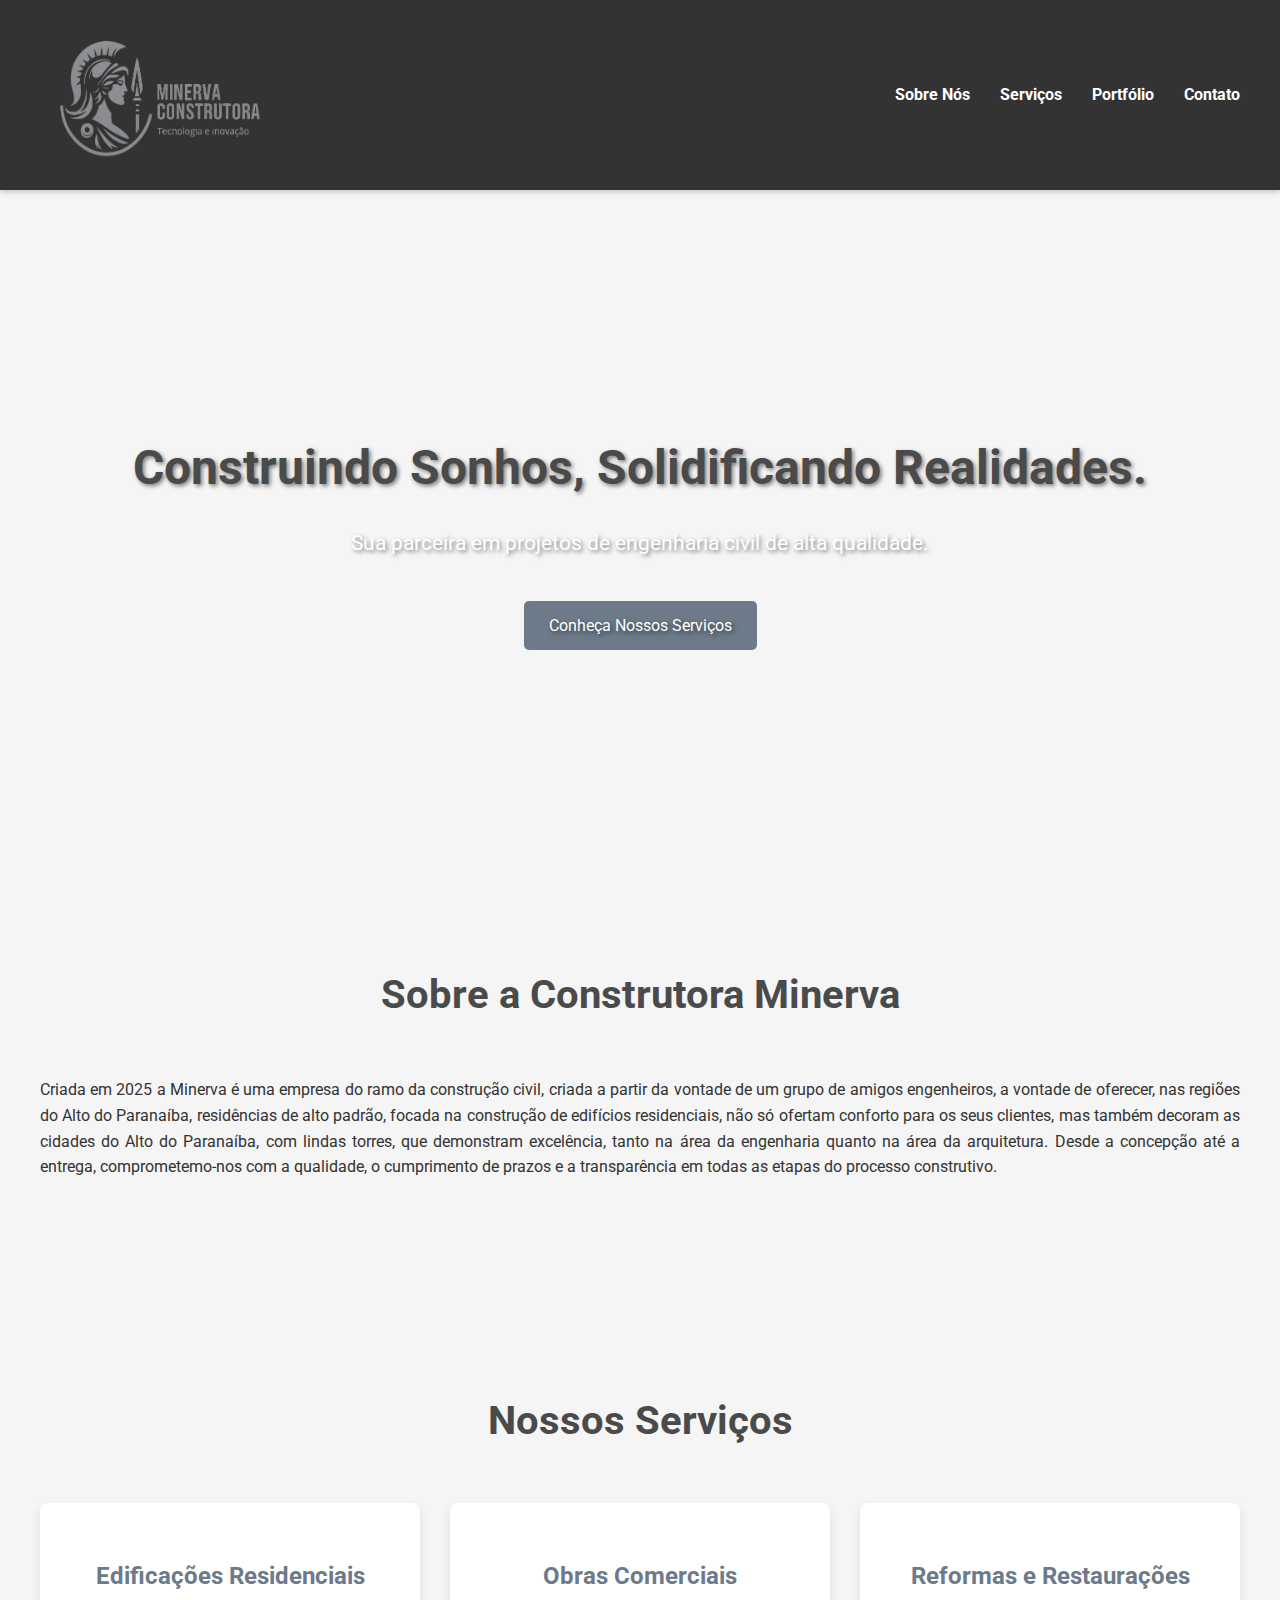
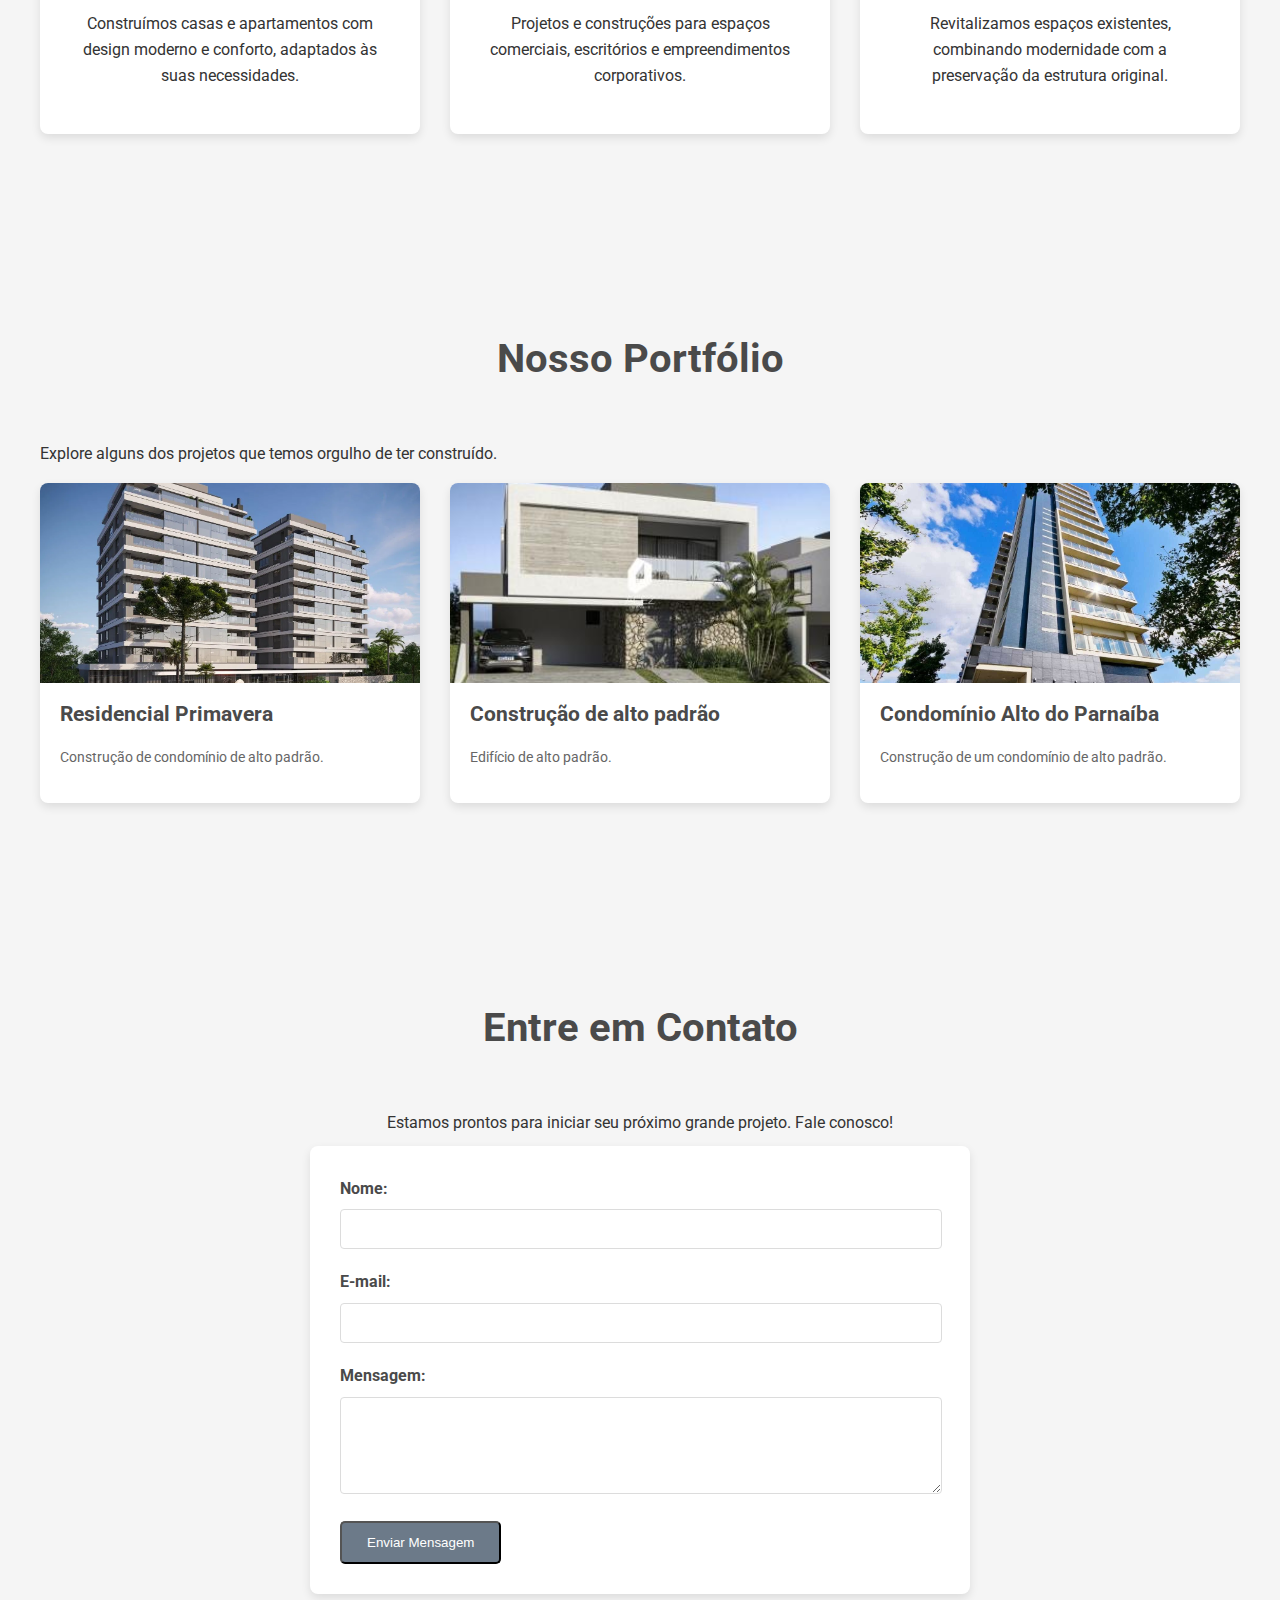
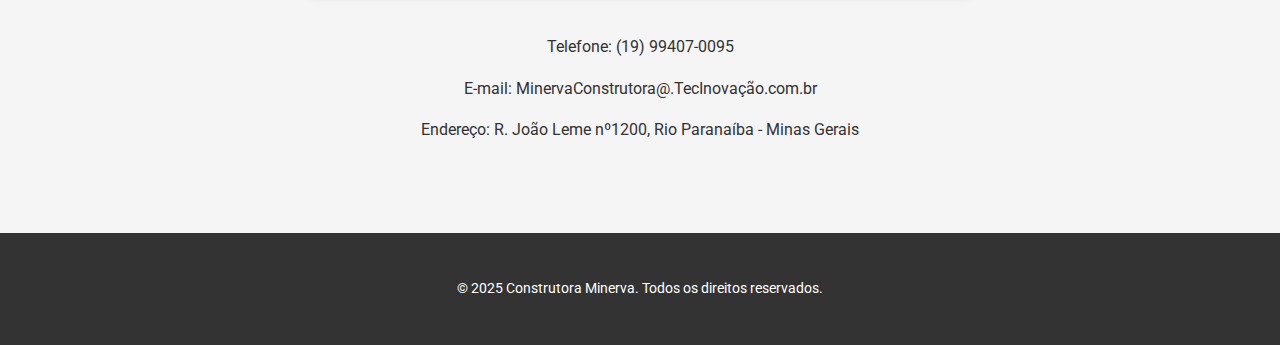
<file: index.html>
<!DOCTYPE html>
<html lang="pt-BR">
<head>
    <meta charset="UTF-8">
    <meta name="viewport" content="width=device-width, initial-scale=1.0">
    <title>Construtora Minerva - Construindo o Futuro</title>
    <link rel="stylesheet" href="style.css">
    <link href="https://fonts.googleapis.com/css2?family=Roboto:wght@400;700&display=swap" rel="stylesheet">
</head>
<body>

    <header>
        <div class="container">
            <img src="minerva top.png"  width="250" height="150">
            <nav>
                <ul>
                    <li><a href="#sobre">Sobre Nós</a></li>
                    <li><a href="#servicos">Serviços</a></li>
                    <li><a href="#portfolio">Portfólio</a></li>
                    <li><a href="#contato">Contato</a></li>
                </ul>
            </nav>
        </div>
    </header>

    <section id="hero">
        <div class="container">
            <h2>Construindo Sonhos, Solidificando Realidades.</h2>
            <p>Sua parceira em projetos de engenharia civil de alta qualidade.</p>
            <a href="#servicos" class="btn">Conheça Nossos Serviços</a>
        </div>
    </section>

    <section id="sobre" class="section-padding">
        <div class="container">
            <h2>Sobre a Construtora Minerva</h2>
            <p>Criada em 2025 a Minerva é uma empresa do ramo da construção civil, criada a partir da vontade de um grupo de amigos engenheiros, a vontade de oferecer, nas regiões do Alto do Paranaíba, residências de alto padrão, focada na construção de edifícios residenciais, não só ofertam conforto para os seus clientes, mas também decoram as cidades do Alto do Paranaíba, com lindas torres, que demonstram excelência,
                 tanto na área da engenharia quanto na área da arquitetura. Desde a concepção até a entrega, comprometemo-nos com a qualidade, o cumprimento de prazos e a transparência em todas as etapas do processo construtivo.</p>
        </div>
    </section>

    <section id="servicos" class="section-padding bg-light">
        <div class="container">
            <h2>Nossos Serviços</h2>
            <div class="servicos-grid">
                <div class="servico-item">
                    <h3>Edificações Residenciais</h3>
                    <p>Construímos casas e apartamentos com design moderno e conforto, adaptados às suas necessidades.</p>
                </div>
                <div class="servico-item">
                    <h3>Obras Comerciais</h3>
                    <p>Projetos e construções para espaços comerciais, escritórios e empreendimentos corporativos.</p>
                </div>
                <div class="servico-item">
                    <h3>Reformas e Restaurações</h3>
                    <p>Revitalizamos espaços existentes, combinando modernidade com a preservação da estrutura original.</p>
                </div>
            </div>
        </div>
    </section>

    <section id="portfolio" class="section-padding">
        <div class="container">
            <h2>Nosso Portfólio</h2>
            <p>Explore alguns dos projetos que temos orgulho de ter construído.</p>
            <div class="portfolio-grid">
                <div class="portfolio-item">
                    <img src="residencial primavera.webp" alt="Projeto Residencial moderno">
                    <h4>Residencial Primavera</h4>
                    <p>Construção de condomínio de alto padrão.</p>
                </div>
                <div class="portfolio-item">
                    <img src="casa alto padrão.jpg" alt="Edifício comercial imponente">
                    <h4>Construção de alto padrão</h4>
                    <p>Edifício de alto padrão.</p>
                </div>
                <div class="portfolio-item">
                    <img src="condominio-de-alto-padrao.jpg" alt="Obras de infraestrutura urbana">
                    <h4>Condomínio Alto do Parnaíba</h4>
                    <p>Construção de um condomínio de alto padrão.</p>
                </div>
            </div>
        </div>
    </section>

    <section id="contato" class="section-padding bg-light">
        <div class="container">
            <h2>Entre em Contato</h2>
            <p>Estamos prontos para iniciar seu próximo grande projeto. Fale conosco!</p>
            <form action="#" method="POST"> <div class="form-group">
                    <label for="nome">Nome:</label>
                    <input type="text" id="nome" name="nome" required>
                </div>
                <div class="form-group">
                    <label for="email">E-mail:</label>
                    <input type="email" id="email" name="email" required>
                </div>
                <div class="form-group">
                    <label for="mensagem">Mensagem:</label>
                    <textarea id="mensagem" name="mensagem" rows="5" required></textarea>
                </div>
                <button type="submit" class="btn">Enviar Mensagem</button>
            </form>
            <p>Telefone: (19) 99407-0095</p>
            <p>E-mail: MinervaConstrutora@.TecInovação.com.br</p>
            <p>Endereço: R. João Leme nº1200, Rio Paranaíba - Minas Gerais</p>
        </div>
    </section>

    <footer>
        <div class="container">
            <p>&copy; 2025 Construtora Minerva. Todos os direitos reservados.</p>
        </div>
    </footer>

</body>
</html>
</file>
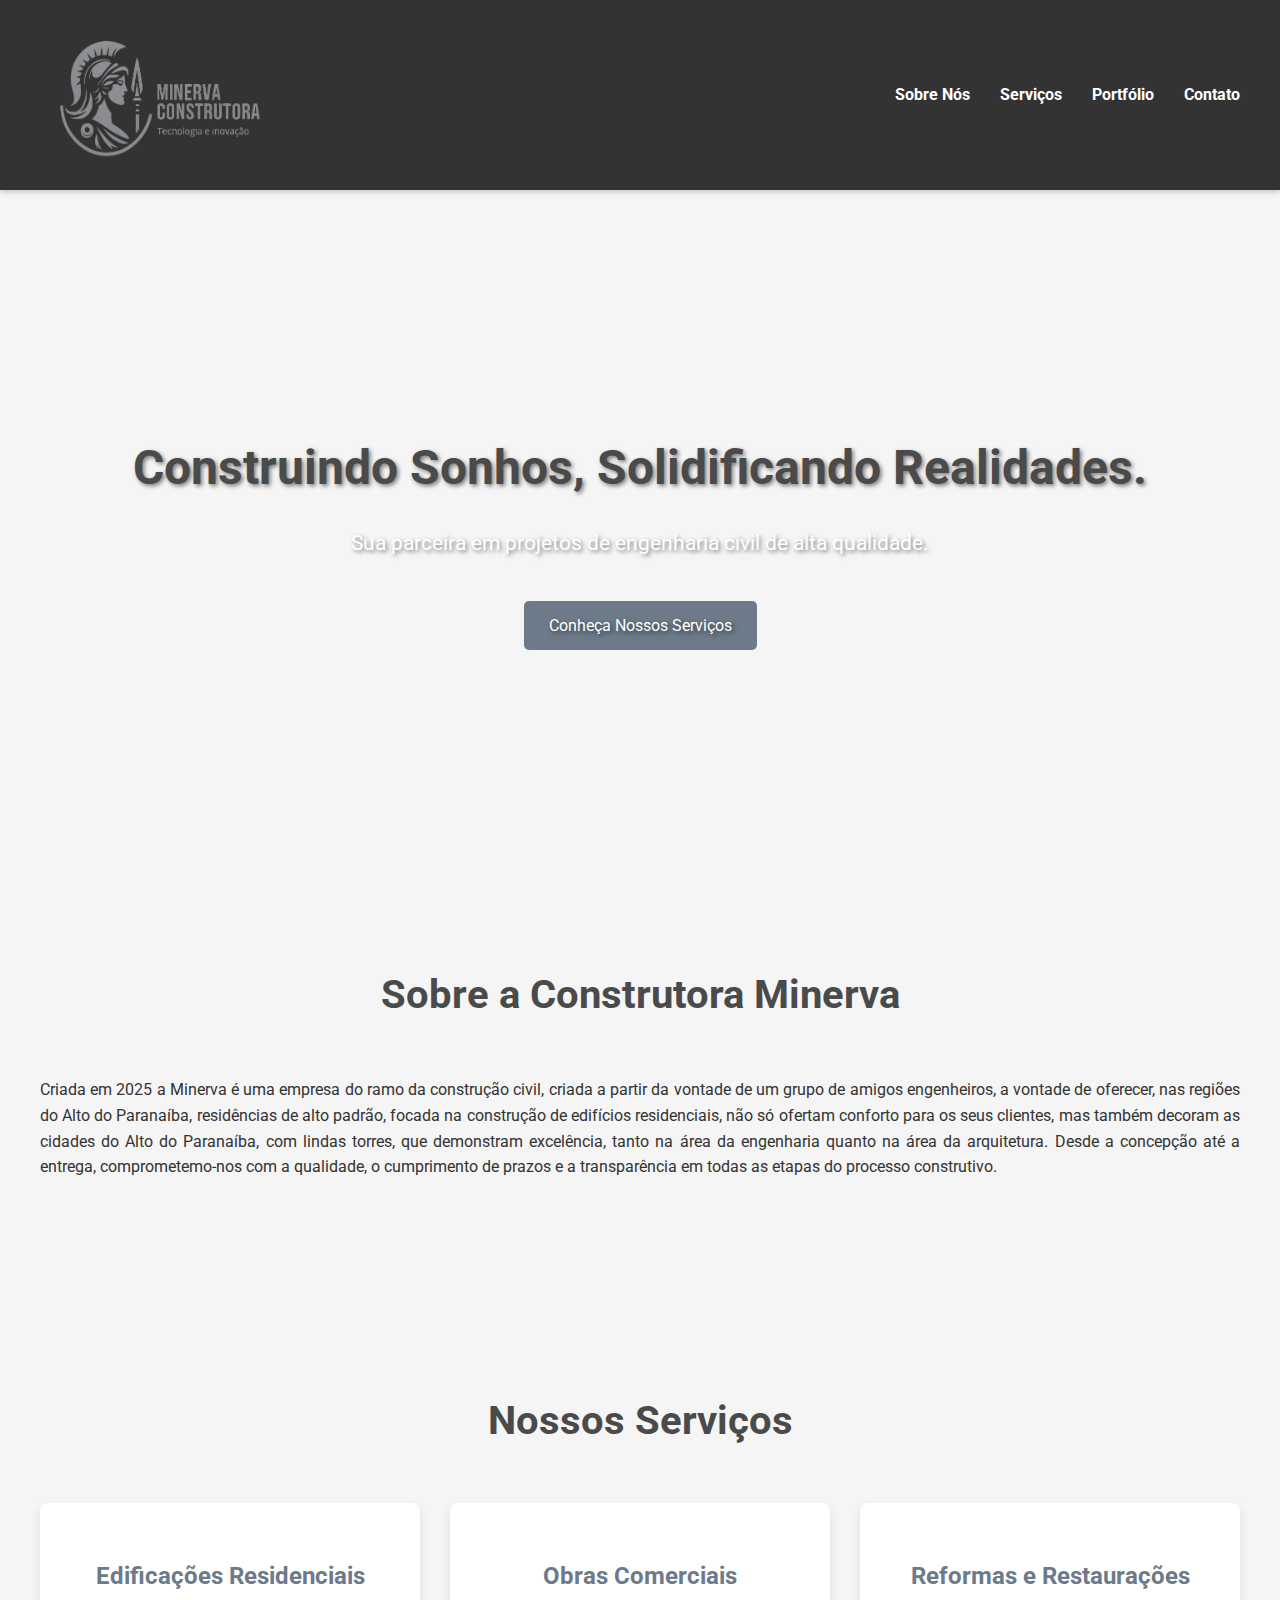
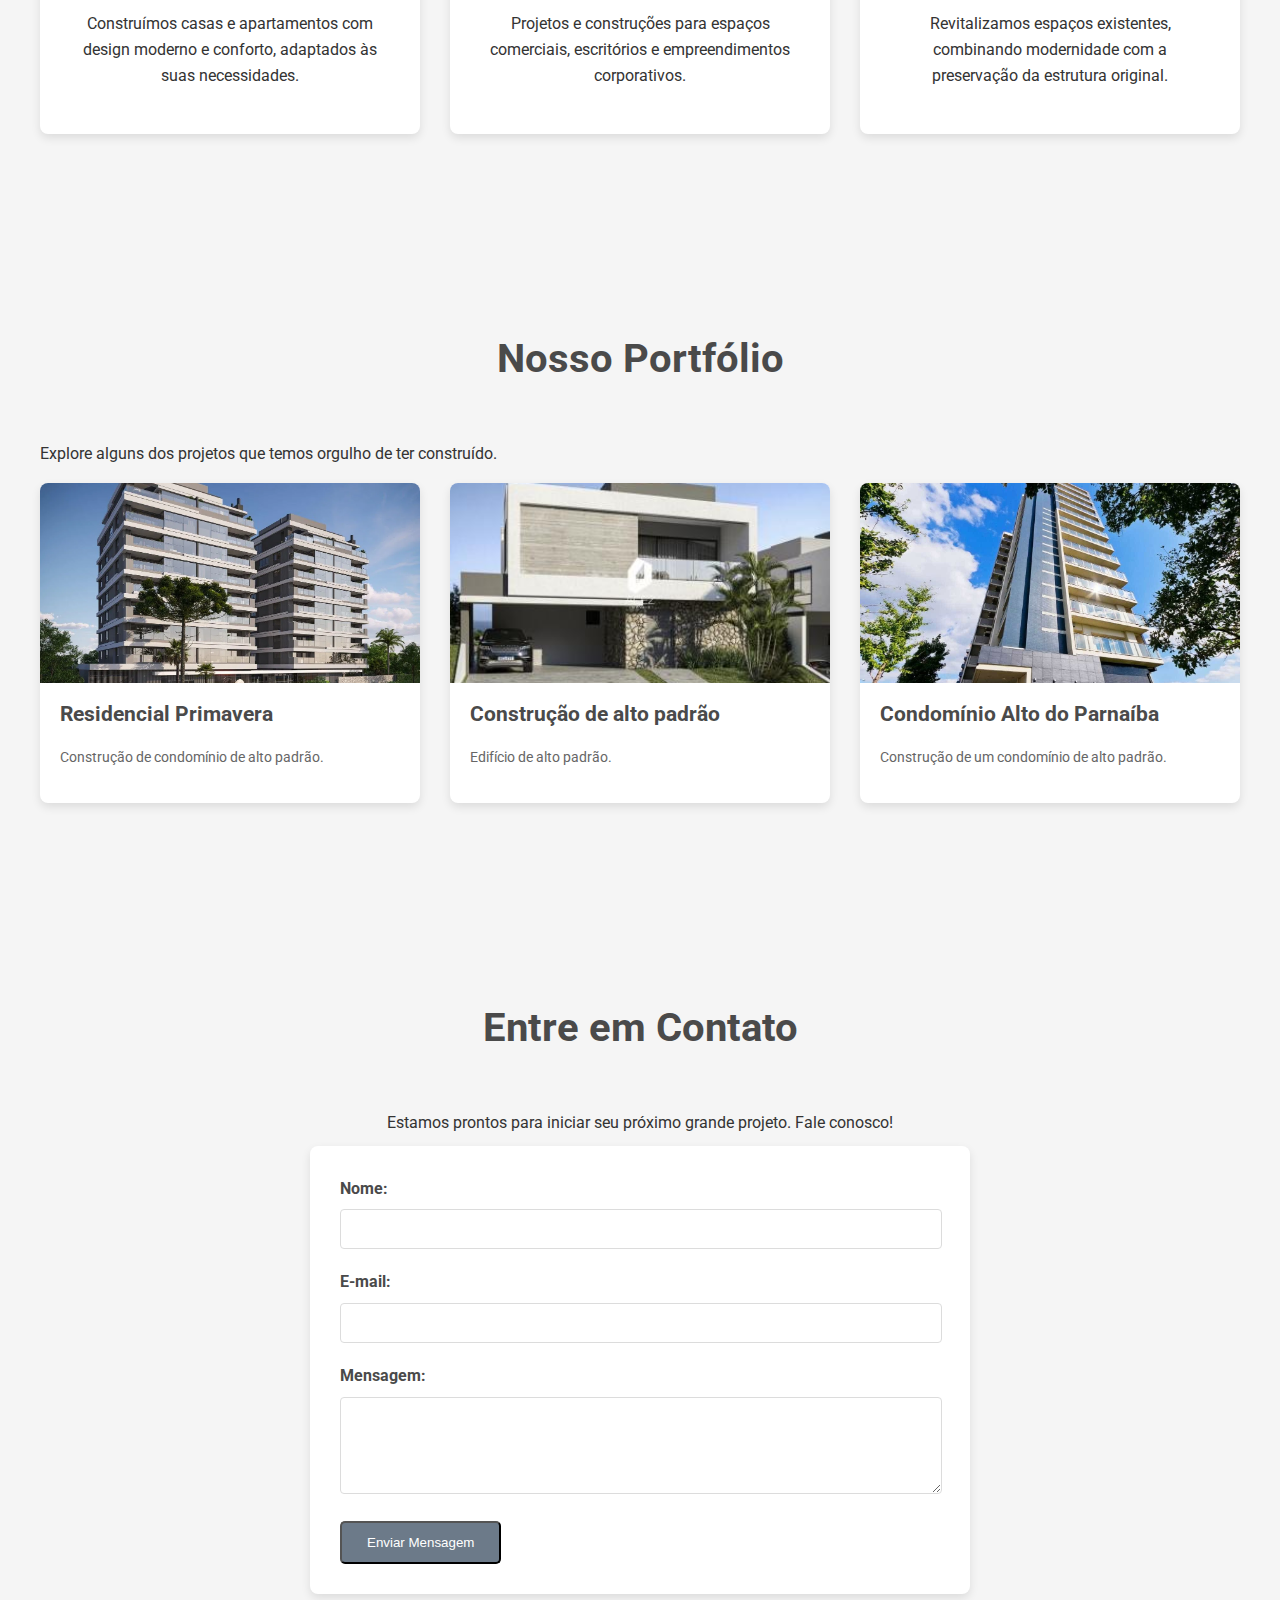
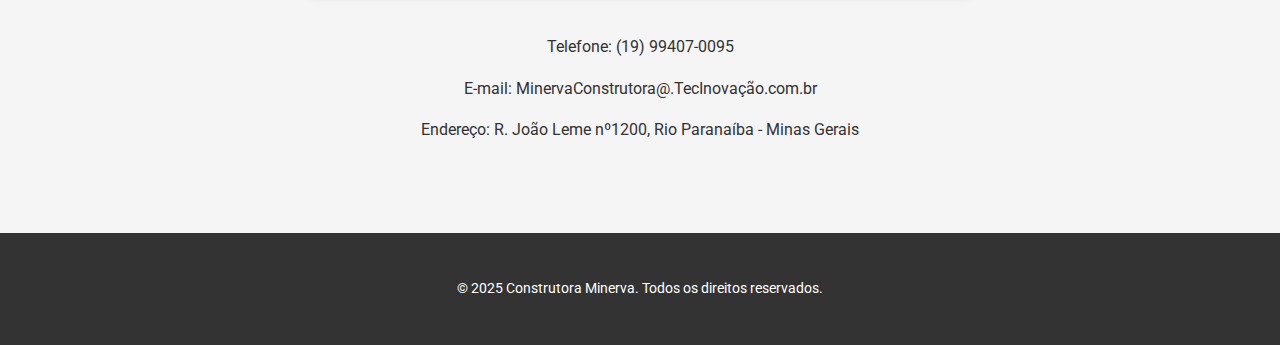
<file: linking.html>
<!DOCTYPE html>
<html lang="pt-BR">
<head>
    <meta charset="UTF-8">
    <meta name="viewport" content="width=device-width, initial-scale=1.0">
    <title>Construtora Minerva - Construindo o Futuro</title>
    <link rel="stylesheet" href="style.css">
    <link href="https://fonts.googleapis.com/css2?family=Roboto:wght@400;700&display=swap" rel="stylesheet">
</head>
<body>

    <header>
        <div class="container">
            <img src="minerva top.png"  width="250" height="150">
            <nav>
                <ul>
                    <li><a href="#sobre">Sobre Nós</a></li>
                    <li><a href="#servicos">Serviços</a></li>
                    <li><a href="#portfolio">Portfólio</a></li>
                    <li><a href="#contato">Contato</a></li>
                </ul>
            </nav>
        </div>
    </header>

    <section id="hero">
        <div class="container">
            <h2>Construindo Sonhos, Solidificando Realidades.</h2>
            <p>Sua parceira em projetos de engenharia civil de alta qualidade.</p>
            <a href="#servicos" class="btn">Conheça Nossos Serviços</a>
        </div>
    </section>

    <section id="sobre" class="section-padding">
        <div class="container">
            <h2>Sobre a Construtora Minerva</h2>
            <p>Criada em 2025 a Minerva é uma empresa do ramo da construção civil, criada a partir da vontade de um grupo de amigos engenheiros, a vontade de oferecer, nas regiões do Alto do Paranaíba, residências de alto padrão, focada na construção de edifícios residenciais, não só ofertam conforto para os seus clientes, mas também decoram as cidades do Alto do Paranaíba, com lindas torres, que demonstram excelência,
                 tanto na área da engenharia quanto na área da arquitetura. Desde a concepção até a entrega, comprometemo-nos com a qualidade, o cumprimento de prazos e a transparência em todas as etapas do processo construtivo.</p>
        </div>
    </section>

    <section id="servicos" class="section-padding bg-light">
        <div class="container">
            <h2>Nossos Serviços</h2>
            <div class="servicos-grid">
                <div class="servico-item">
                    <h3>Edificações Residenciais</h3>
                    <p>Construímos casas e apartamentos com design moderno e conforto, adaptados às suas necessidades.</p>
                </div>
                <div class="servico-item">
                    <h3>Obras Comerciais</h3>
                    <p>Projetos e construções para espaços comerciais, escritórios e empreendimentos corporativos.</p>
                </div>
                <div class="servico-item">
                    <h3>Reformas e Restaurações</h3>
                    <p>Revitalizamos espaços existentes, combinando modernidade com a preservação da estrutura original.</p>
                </div>
            </div>
        </div>
    </section>

    <section id="portfolio" class="section-padding">
        <div class="container">
            <h2>Nosso Portfólio</h2>
            <p>Explore alguns dos projetos que temos orgulho de ter construído.</p>
            <div class="portfolio-grid">
                <div class="portfolio-item">
                    <img src="residencial primavera.webp" alt="Projeto Residencial moderno">
                    <h4>Residencial Primavera</h4>
                    <p>Construção de condomínio de alto padrão.</p>
                </div>
                <div class="portfolio-item">
                    <img src="casa alto padrão.jpg" alt="Edifício comercial imponente">
                    <h4>Construção de alto padrão</h4>
                    <p>Edifício de alto padrão.</p>
                </div>
                <div class="portfolio-item">
                    <img src="condominio-de-alto-padrao.jpg" alt="Obras de infraestrutura urbana">
                    <h4>Condomínio Alto do Parnaíba</h4>
                    <p>Construção de um condomínio de alto padrão.</p>
                </div>
            </div>
        </div>
    </section>

    <section id="contato" class="section-padding bg-light">
        <div class="container">
            <h2>Entre em Contato</h2>
            <p>Estamos prontos para iniciar seu próximo grande projeto. Fale conosco!</p>
            <form action="#" method="POST"> <div class="form-group">
                    <label for="nome">Nome:</label>
                    <input type="text" id="nome" name="nome" required>
                </div>
                <div class="form-group">
                    <label for="email">E-mail:</label>
                    <input type="email" id="email" name="email" required>
                </div>
                <div class="form-group">
                    <label for="mensagem">Mensagem:</label>
                    <textarea id="mensagem" name="mensagem" rows="5" required></textarea>
                </div>
                <button type="submit" class="btn">Enviar Mensagem</button>
            </form>
            <p>Telefone: (19) 99407-0095</p>
            <p>E-mail: MinervaConstrutora@.TecInovação.com.br</p>
            <p>Endereço: R. João Leme nº1200, Rio Paranaíba - Minas Gerais</p>
        </div>
    </section>

    <footer>
        <div class="container">
            <p>&copy; 2025 Construtora Minerva. Todos os direitos reservados.</p>
        </div>
    </footer>

</body>
</html>
</file>
<file: style.css>
/* style.css - Cores Atualizadas para Construtora Minerva */

/* --- Variáveis de Cor (ajustadas para a logo) --- */
:root {
    --primary-color: #4A4A4A; /* Cinza mais escuro, quase preto, do texto da logo */
    --secondary-color: #6C7A89; /* Um azul-acinzentado para destaque e links */
    --accent-color: #B0B0B0; /* Cinza médio, do ícone da logo, para subtítulos ou detalhes */
    --light-bg: #F5F5F5; /* Branco suave, quase cinza claro, para fundos claros */
    --dark-bg: #333333; /* Cinza escuro para cabeçalho e rodapé */
    --text-color: #333333; /* Cor geral do texto */
    --border-color: #DCDCDC; /* Cinza para bordas */
    /* Cores adicionais para a seção de valores, baseadas na imagem original */
    --values-section-bg-top: #666666; /* Cinza escuro da parte de cima da imagem original */
    --values-section-bg-bottom: #D9D9D9; /* Cinza claro da parte de baixo da imagem original */
    --values-line-color: #A0A0A0; /* Cor da linha divisória na seção de valores (se usada) */
    --values-icon-border: #D4AF37; /* Dourado para a borda dos ícones de valores */
}

body {
    margin: 0;
    font-family: 'Roboto', sans-serif;
    color: var(--text-color);
    line-height: 1.6;
    background-color: var(--light-bg); /* Fundo geral claro */
}

.container {
    max-width: 1200px;
    margin: 0 auto;
    padding: 0 20px;
}

.section-padding {
    padding: 80px 0;
}

.bg-light {
    background-color: var(--light-bg);
}

/* Nova classe para fundo cinza escuro, se precisar em outras seções, como a de valores */
.bg-dark-gray {
    background-color: var(--dark-bg); /* Use esta cor para a seção de valores se desejar um fundo sólido */
}


/* --- Botões --- */
.btn {
    display: inline-block;
    background-color: var(--secondary-color); /* Botão com a cor de destaque azul-acinzentado */
    color: white;
    padding: 12px 25px;
    text-decoration: none;
    border-radius: 5px;
    transition: background-color 0.3s ease;
}

.btn:hover {
    background-color: var(--primary-color); /* Fica mais escuro ao passar o mouse */
}

/* --- Header --- */
header {
    background-color: var(--dark-bg); /* Cinza escuro para o cabeçalho */
    color: white;
    padding: 20px 0;
    box-shadow: 0 2px 5px rgba(0,0,0,0.2);
}

header .container {
    display: flex;
    justify-content: space-between;
    align-items: center;
}

/* Estilo para a imagem do logo no header */
header .container img { /* Seleciona a imagem dentro do container do header */
    height: 150px; /* Mantém a altura definida no HTML */
    width: 250px; /* Mantém a largura definida no HTML */
    vertical-align: middle; /* Alinha a imagem verticalmente */
}

header nav ul {
    list-style: none;
    margin: 0;
    padding: 0;
    display: flex;
}

header nav ul li {
    margin-left: 30px;
}

header nav ul li a {
    color: white; /* Links do cabeçalho em branco */
    text-decoration: none;
    font-weight: bold;
    transition: color 0.3s ease;
}

header nav ul li a:hover {
    color: var(--secondary-color); /* Destaque azul-acinzentado ao passar o mouse */
}

/* --- Hero Section --- */
#hero {
    /* Mantenho a imagem de fundo placeholder, mas você pode mudar para algo que combine com o cinza */
    background: url('https://via.placeholder.com/1500x600/6C7A89/FFFFFF?text=Sua+Imagem+de+Fundo+Aqui') no-repeat center center/cover;
    color: rgb(255, 255, 255);
    text-align: center;
    padding: 200px 0;
    text-shadow: 2px 2px 4px rgba(0, 0, 0, 0.5);
}

#hero h2 {
    font-size: 3em;
    margin-bottom: 20px;
}

#hero p {
    font-size: 1.3em;
    margin-bottom: 40px;
}

/* --- Seções em Geral --- */
h2 {
    text-align: center;
    font-size: 2.5em;
    margin-bottom: 50px;
    color: var(--primary-color); /* Títulos das seções em cinza escuro */
}

/* --- Seção "Sobre Nós" - Texto Justificado --- */
#sobre p {
    text-align: justify;
    margin-left: auto; /* Centraliza o bloco de texto justificado */
    margin-right: auto; /* Centraliza o bloco de texto justificado */
    max-width: 1800px; /* Opcional: define uma largura máxima para o texto não ficar muito esticado */
}


/* --- Serviços --- */
.servicos-grid {
    display: grid;
    grid-template-columns: repeat(auto-fit, minmax(280px, 1fr));
    gap: 30px;
    text-align: center;
}

.servico-item {
    background-color: white; /* Fundo branco para os itens de serviço */
    padding: 30px;
    border-radius: 8px;
    box-shadow: 0 4px 10px rgba(0,0,0,0.1);
    transition: transform 0.3s ease;
}

.servico-item:hover {
    transform: translateY(-5px);
}

.servico-item h3 {
    color: var(--secondary-color); /* Títulos de serviço em azul-acinzentado */
    margin-bottom: 15px;
    font-size: 1.5em;
}

/* --- Portfólio --- */
.portfolio-grid {
    display: grid;
    grid-template-columns: repeat(auto-fit, minmax(300px, 1fr));
    gap: 30px;
}

.portfolio-item {
    background-color: white; /* Fundo branco para os itens de portfólio */
    border-radius: 8px;
    box-shadow: 0 4px 10px rgba(0,0,0,0.1);
    overflow: hidden;
}

.portfolio-item img {
    width: 100%;
    height: 200px;
    object-fit: cover;
    display: block;
}

.portfolio-item h4 {
    color: var(--primary-color); /* Títulos de portfólio em cinza escuro */
    padding: 15px 20px 0;
    margin: 0;
    font-size: 1.3em;
}

.portfolio-item p {
    padding: 0 20px 20px;
    font-size: 0.9em;
    color: #666; /* Texto cinza um pouco mais claro */
}

/* --- Contato --- */
#contato form {
    max-width: 600px;
    margin: 0 auto 40px auto;
    padding: 30px;
    background-color: white; /* Fundo branco para o formulário */
    border-radius: 8px;
    box-shadow: 0 4px 10px rgba(0,0,0,0.1);
}

.form-group {
    margin-bottom: 20px;
}

.form-group label {
    display: block;
    margin-bottom: 8px;
    font-weight: bold;
    color: var(--primary-color); /* Labels do formulário em cinza escuro */
}

.form-group input[type="text"],
.form-group input[type="email"],
.form-group textarea {
    width: calc(100% - 20px);
    padding: 10px;
    border: 1px solid var(--border-color); /* Borda em cinza claro */
    border-radius: 4px;
    font-size: 1em;
}

.form-group textarea {
    resize: vertical;
}

#contato p {
    text-align: center;
    margin-bottom: 10px;
}

/* --- Footer --- */
footer {
    background-color: var(--dark-bg); /* Cinza escuro para o rodapé */
    color: white;
    text-align: center;
    padding: 30px 0;
    font-size: 0.9em;
}

/* --- Estilos para a Nova Seção de Valores (company-values-section) --- */
.company-values-section {
    /* O gradiente tenta simular a divisão de cores da imagem original */
    background: linear-gradient(to bottom, var(--values-section-bg-top) 50%, var(--values-section-bg-bottom) 50%);
    padding: 40px 20px;
    text-align: center;
    color: var(--text-color);
    position: relative;
    z-index: 1; /* Garante que ela esteja acima de outros elementos se houver sobreposição */
    overflow: hidden; /* Garante que o conteúdo não vaze */
}

/* Estilos para os Ícones Superiores */
.header-icons {
    display: flex;
    justify-content: center;
    gap: 50px;
    margin-bottom: 30px;
    position: relative;
    z-index: 2; /* Garante que os ícones fiquem acima do gradiente */
    flex-wrap: wrap; /* Para responsividade */
}

.icon-circle {
    width: 100px;
    height: 100px;
    background-color: white;
    border-radius: 50%;
    display: flex;
    justify-content: center;
    align-items: center;
    box-shadow: 0 4px 8px rgba(0, 0, 0, 0.2);
    border: 3px solid var(--values-icon-border); /* Borda dourada dos ícones de valores */
    font-size: 40px;
    color: var(--primary-color);
    /* Para centralizar os círculos verticalmente sobre a "linha" do gradiente */
    transform: translateY(-20px); /* Ajuste conforme necessário */
    margin-top: 20px; /* Para ajudar no espaçamento */
}

.icon-circle .fas {
    color: var(--primary-color); /* Cor do ícone dentro do círculo */
}


/* Estilos para as Colunas de Conteúdo */
.content-columns {
    display: flex;
    justify-content: center;
    gap: 30px;
    flex-wrap: wrap;
    margin-top: 20px;
    position: relative;
    z-index: 1;
}

.column {
    flex: 1;
    min-width: 280px;
    max-width: 350px;
    padding: 20px;
    text-align: left; /* Alinha o texto à esquerda dentro da coluna */
    color: var(--text-color);
}

.column-title {
    color: var(--values-icon-border); /* Cor dourada para os títulos das colunas de valores */
    font-size: 1.4em;
    margin-bottom: 15px;
    text-align: center;
}

.column ul {
    list-style: none;
    padding: 0;
    margin: 0;
}

.column ul li {
    margin-bottom: 8px;
    font-size: 1em;
    line-height: 1.5;
    color: var(--text-color);
}

/* Estilo para o Logo
</file>
